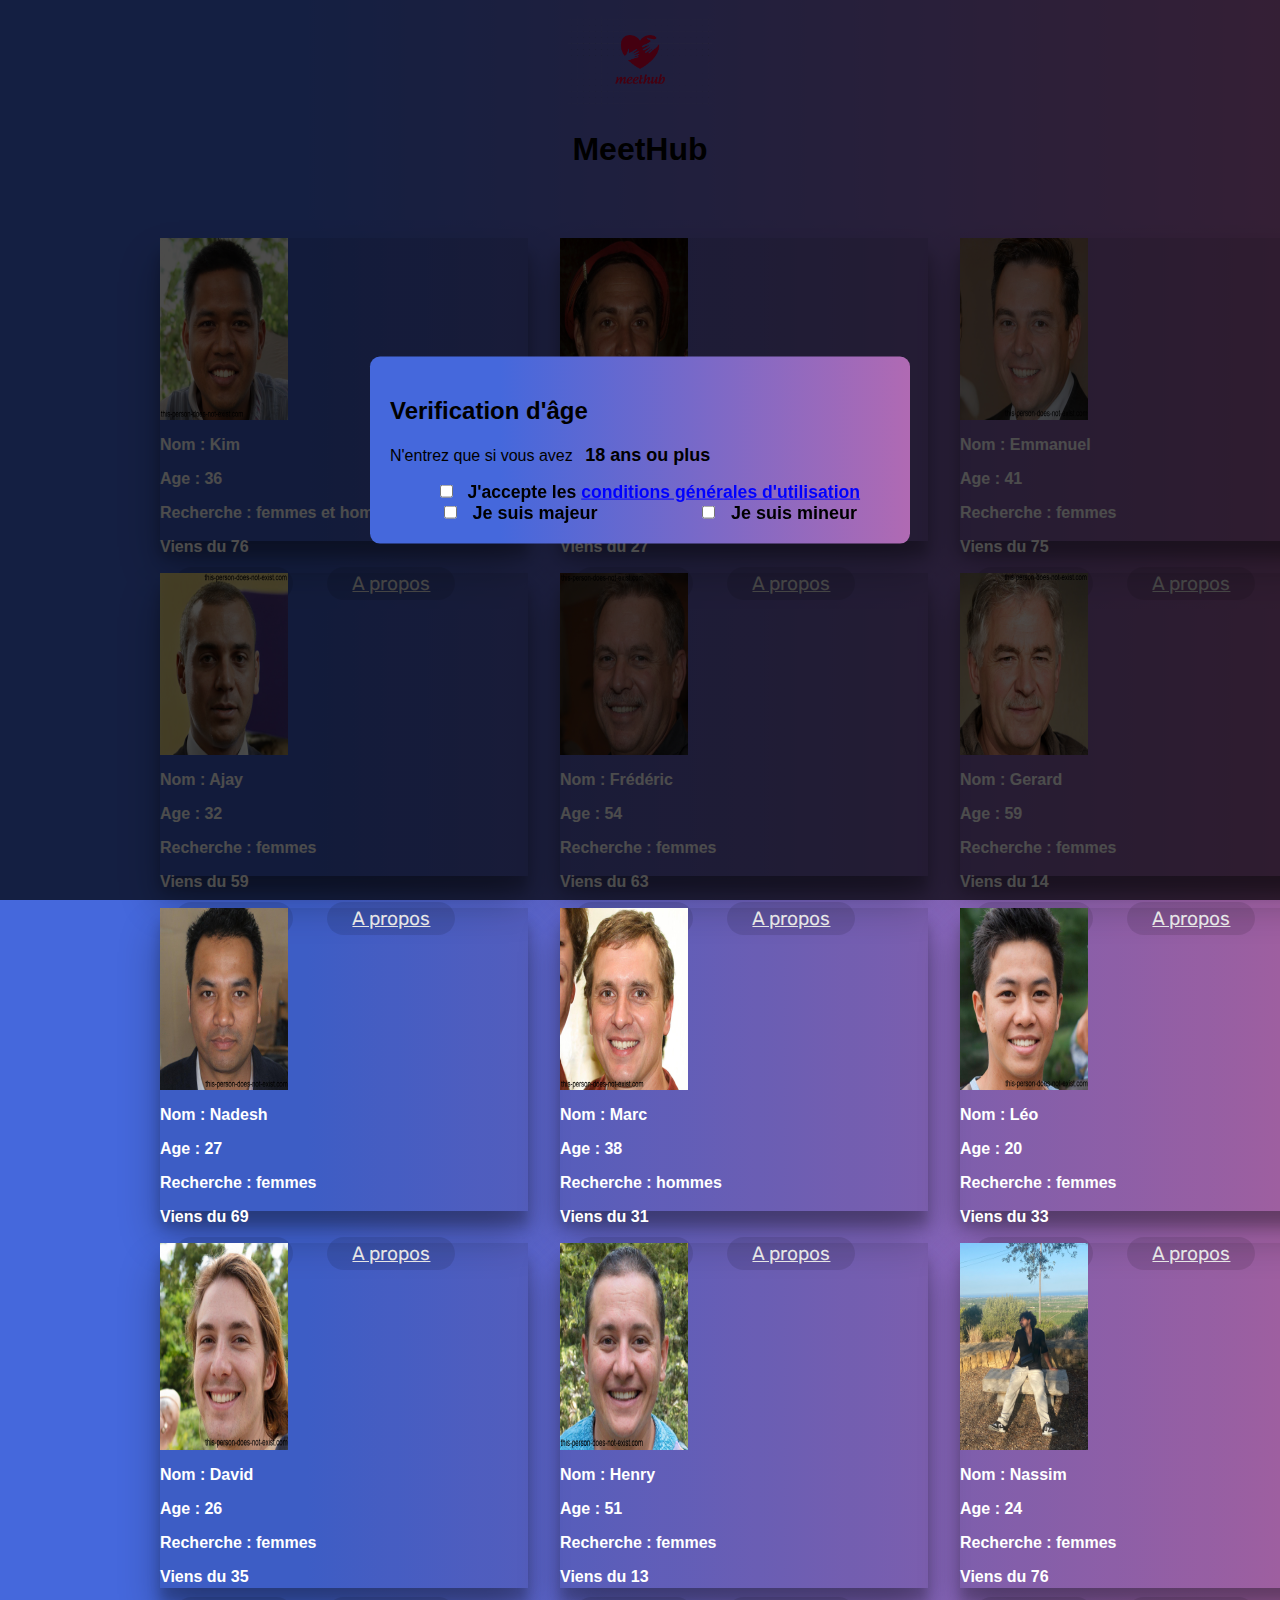
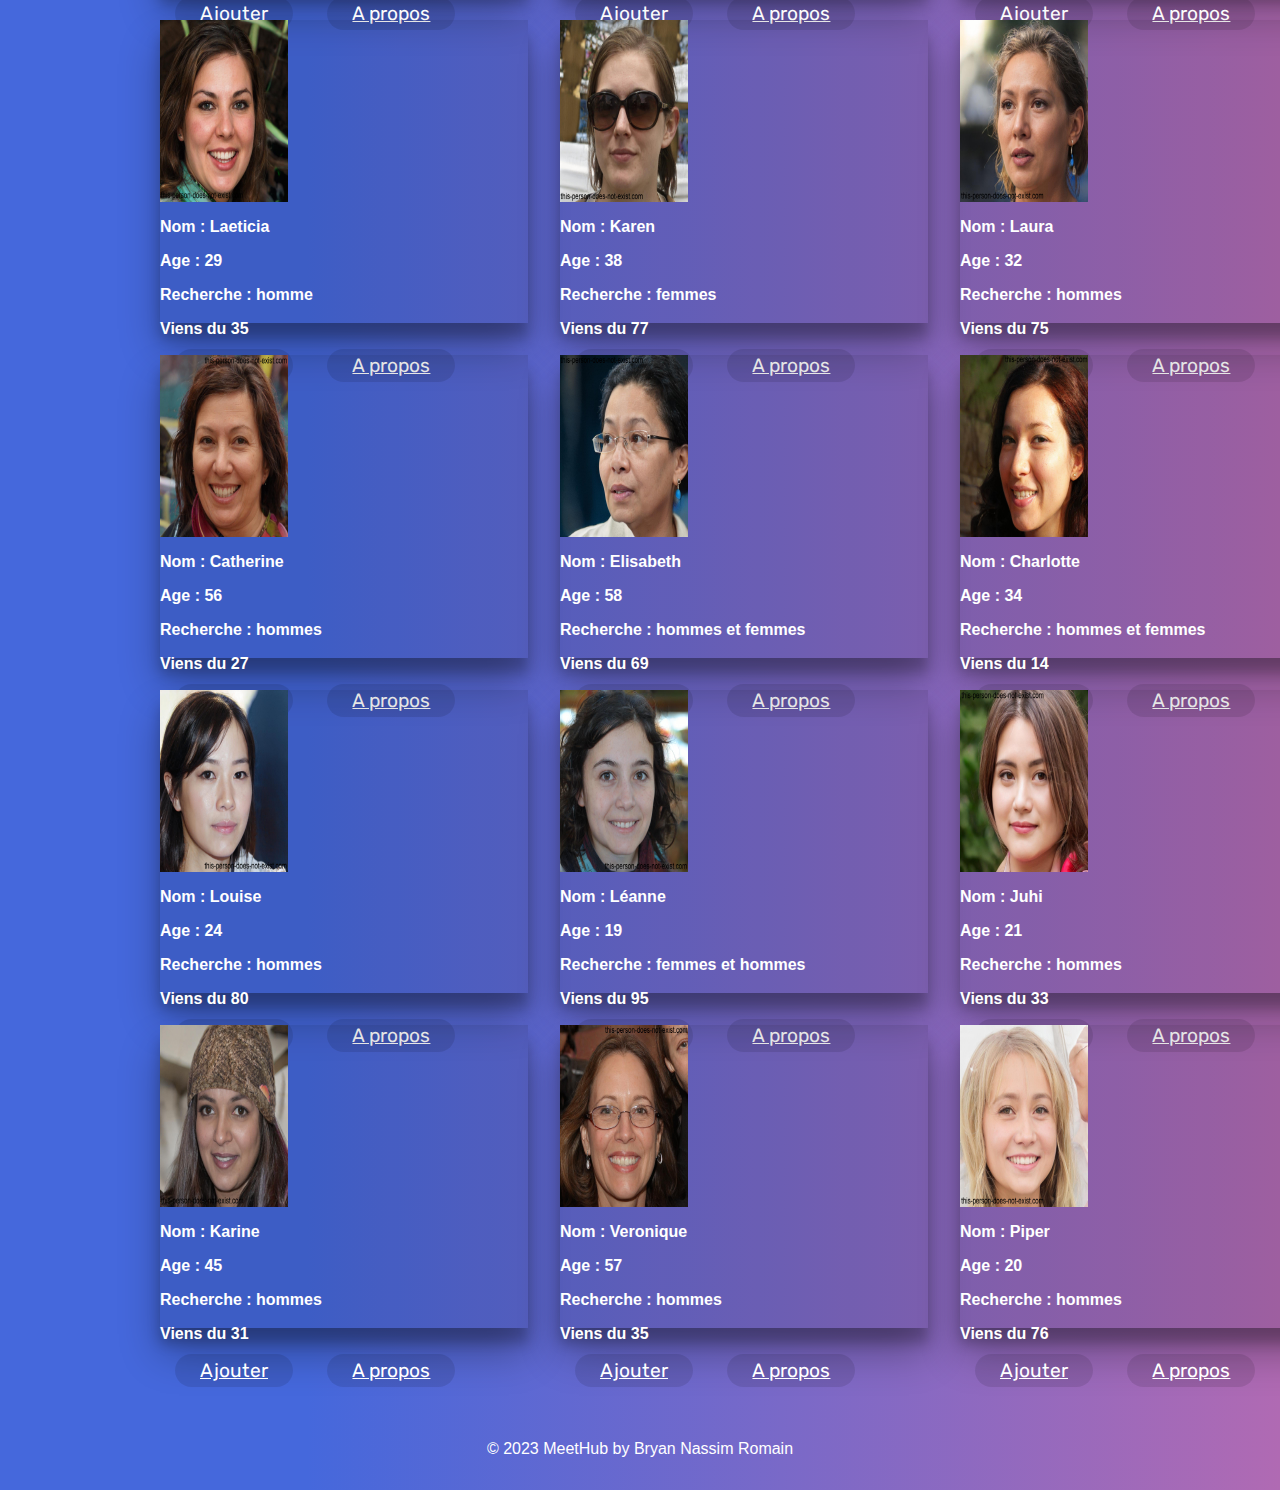
<file: index.html>
<!DOCTYPE html>
    <html lang="fr">
    <head>
        <meta charset="UTF-8">
        <meta name="viewport" content="width=device-width, initial-scale=1.0">
        <link href="https://cdn.jsdelivr.net/npm/bootstrap@5.3.2/dist/css/bootstrap.min.css" rel="stylesheet" integrity="sha384-T3c6CoIi6uLrA9TneNEoa7RxnatzjcDSCmG1MXxSR1GAsXEV/Dwwykc2MPK8M2HN" crossorigin="anonymous">
        <link rel="stylesheet" href="index.css">
        <link rel="preconnect" href="https://fonts.googleapis.com">
<link rel="preconnect" href="https://fonts.gstatic.com" crossorigin>
<link href="https://fonts.googleapis.com/css2?family=Rubik&display=swap" rel="stylesheet">

        <title>Rencontre en ligne</title>
    </head>
    <header>
        <img src="./assets/meet.png" alt="" id="logo">
        <h1>MeetHub</h1>
    </header>
    <body>

          <!-- popup -->
         <div class="popup">
        <div class="popup-content text-dark">
            <h2 class="text-center">Verification d'âge</h2>
            <p class="text-center m-3">N'entrez que si vous avez <span class="dixBold"> 18 ans ou plus</span></p>
            <div class="cgu" >
                <input type="checkbox" name="cgu" class="cgu" />
                <label for="cgu"><span class="onzeBold">J'accepte les <a href="cgu.html" class="cguLink"><span >conditions générales d'utilisation</span></a></span></label>
                </div>
            <div class="left" >
            <input type="checkbox" name="majeur" class="checkMaj" />
            <label for="majeur"><span class="dixBold">Je suis majeur</span></label>
            </div>
            <div class="right" >
            <input type="checkbox" name="majeur" class="checkMin"  />
            <label for="majeur"><span class="dixBold">Je suis mineur</span></label>
            </div>
        </div>
    </div>
    
    <main>
       <div id="profile">

       </div>
    </main>
    <footer>
        <p>&copy; 2023 MeetHub by Bryan Nassim Romain</p>
    </footer>
    <!-- 97 à-120 -->
    <script src="script.js"></script>
    <script src="https://cdn.jsdelivr.net/npm/bootstrap@5.3.2/dist/js/bootstrap.bundle.min.js"
        integrity="sha384-C6RzsynM9kWDrMNeT87bh95OGNyZPhcTNXj1NW7RuBCsyN/o0jlpcV8Qyq46cDfL"
        crossorigin="anonymous"></script>
</body>

</html>
</file>
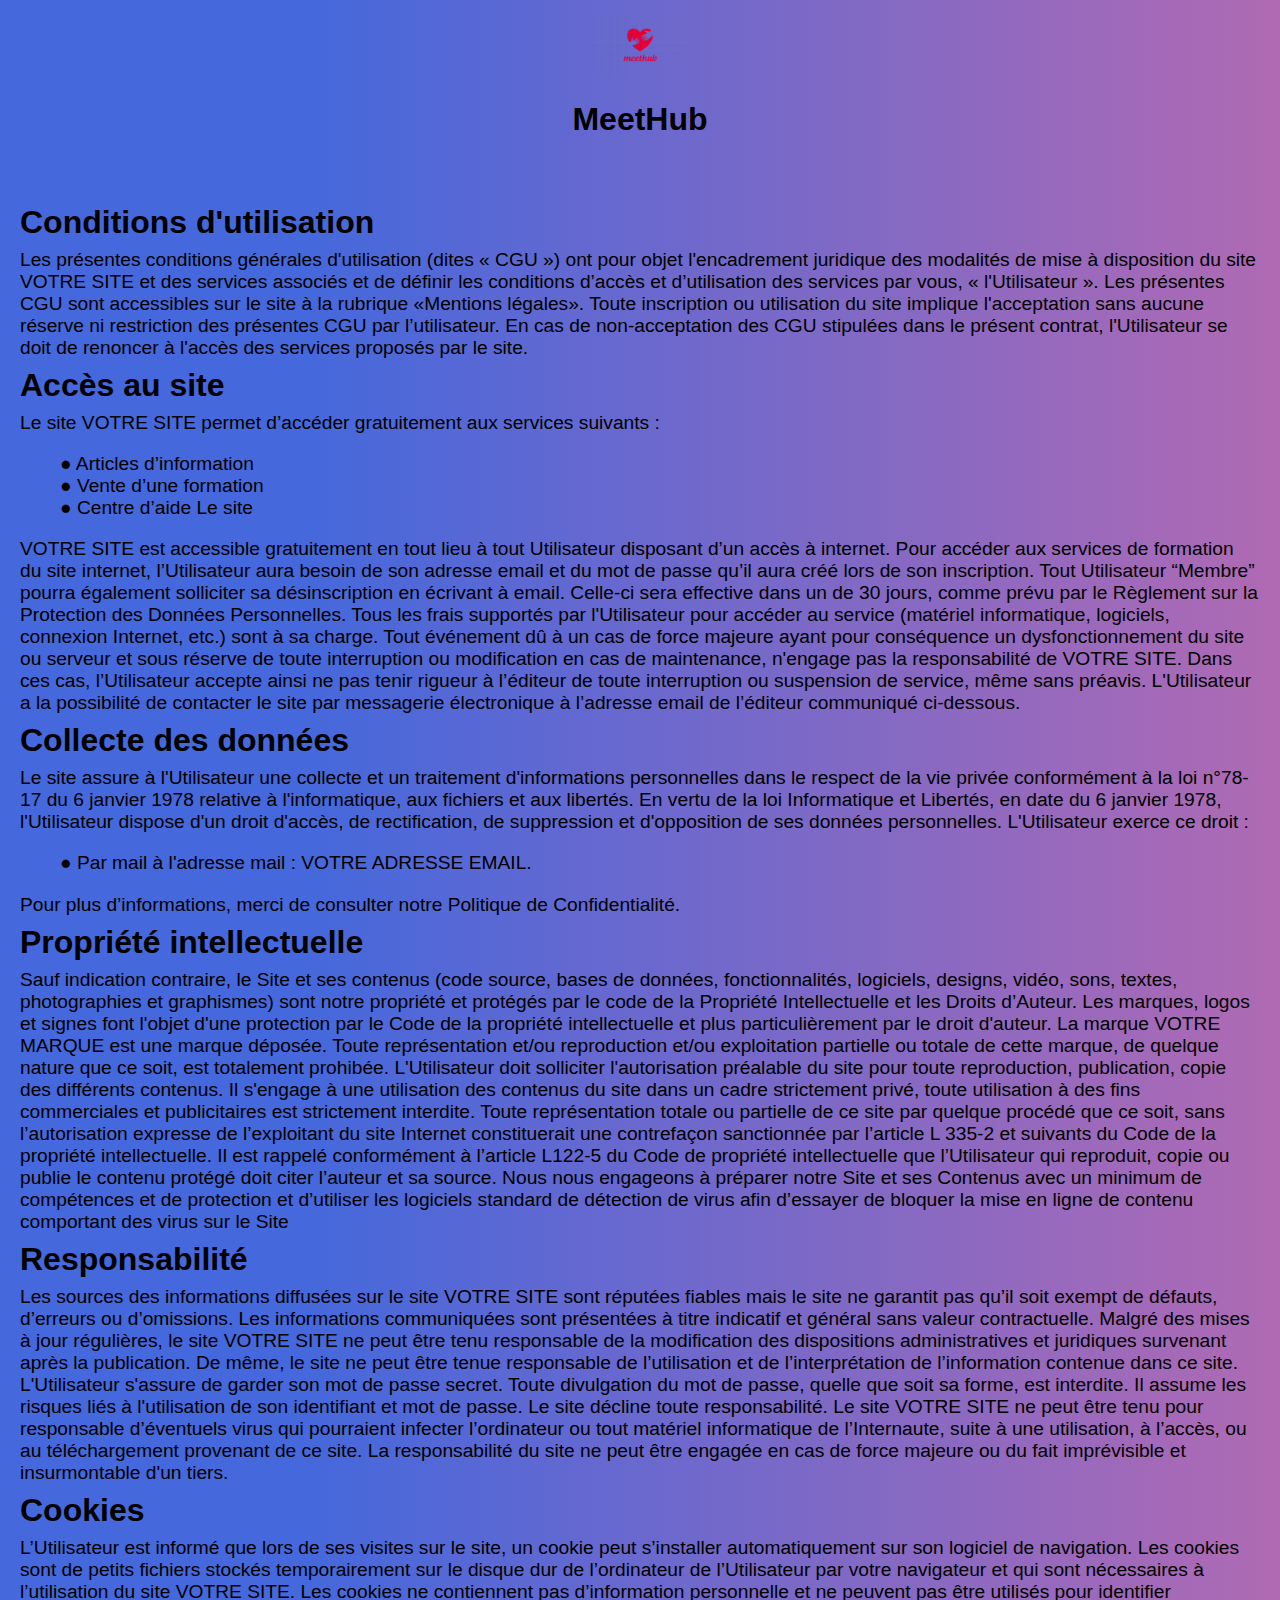
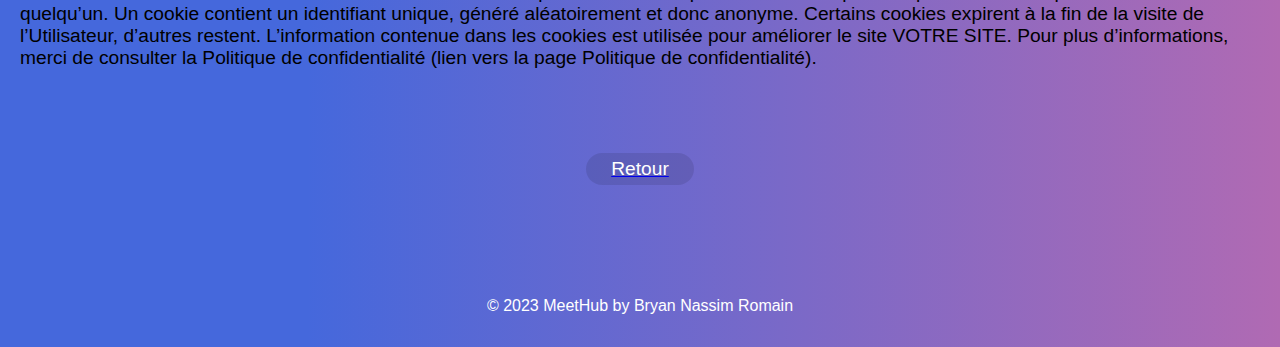
<file: cgu.html>
<!DOCTYPE html>
<html lang="fr">
  <head>
    <meta charset="UTF-8" />
    <meta name="viewport" content="width=device-width, initial-scale=1.0" />
    <link rel="stylesheet" href="style.css" />
    <title>Condition Générales d'utilisation</title>
  </head>
  <header>
    <img src="./assets/meet.png" alt="" id="logo" />
    <h1>MeetHub</h1>
  </header>
  <body>
    <div class="cguPage">
    <section>Conditions d'utilisation</section>
    <article>
      Les présentes conditions générales d'utilisation (dites « CGU ») ont pour
      objet l'encadrement juridique des modalités de mise à disposition du site
      VOTRE SITE et des services associés et de définir les conditions d’accès
      et d’utilisation des services par vous, « l'Utilisateur ». Les présentes
      CGU sont accessibles sur le site à la rubrique «Mentions légales». Toute
      inscription ou utilisation du site implique l'acceptation sans aucune
      réserve ni restriction des présentes CGU par l’utilisateur. En cas de
      non-acceptation des CGU stipulées dans le présent contrat, l'Utilisateur
      se doit de renoncer à l'accès des services proposés par le site.
    </article>
    <section>Accès au site</section>
    <article>
      Le site VOTRE SITE permet d’accéder gratuitement aux services suivants : 
      
      <ul class="cguLi">
        <li>● Articles d’information</li>
        <li>● Vente d’une formation </li>
        <li>● Centre d’aide Le site</li>
      </ul>
      VOTRE SITE est accessible gratuitement en tout lieu à tout Utilisateur
      disposant d’un accès à internet. Pour accéder aux services de formation du
      site internet, l’Utilisateur aura besoin de son adresse email et du mot de
      passe qu’il aura créé lors de son inscription. Tout Utilisateur “Membre”
      pourra également solliciter sa désinscription en écrivant à email.
      Celle-ci sera effective dans un de 30 jours, comme prévu par le Règlement
      sur la Protection des Données Personnelles. Tous les frais supportés par
      l'Utilisateur pour accéder au service (matériel informatique, logiciels,
      connexion Internet, etc.) sont à sa charge. Tout événement dû à un cas de
      force majeure ayant pour conséquence un dysfonctionnement du site ou
      serveur et sous réserve de toute interruption ou modification en cas de
      maintenance, n'engage pas la responsabilité de VOTRE SITE. Dans ces cas,
      l’Utilisateur accepte ainsi ne pas tenir rigueur à l’éditeur de toute
      interruption ou suspension de service, même sans préavis. L'Utilisateur a
      la possibilité de contacter le site par messagerie électronique à
      l’adresse email de l’éditeur communiqué ci-dessous.
    </article>
    <section>Collecte des données</section>
    <article>
      Le site assure à l'Utilisateur une collecte et un traitement
      d'informations personnelles dans le respect de la vie privée conformément
      à la loi n°78-17 du 6 janvier 1978 relative à l'informatique, aux fichiers
      et aux libertés. En vertu de la loi Informatique et Libertés, en date du 6
      janvier 1978, l'Utilisateur dispose d'un droit d'accès, de rectification,
      de suppression et d'opposition de ses données personnelles. L'Utilisateur
      exerce ce droit : 
      <ul class="cguLi">
        <li>● Par mail à l'adresse mail : VOTRE ADRESSE EMAIL.</li>
      </ul> Pour
      plus d’informations, merci de consulter notre Politique de
      Confidentialité.
    </article>
    <section>Propriété intellectuelle</section>
    <article>
      Sauf indication contraire, le Site et ses contenus (code source, bases de
      données, fonctionnalités, logiciels, designs, vidéo, sons, textes,
      photographies et graphismes) sont notre propriété et protégés par le code
      de la Propriété Intellectuelle et les Droits d’Auteur. Les marques, logos
      et signes font l'objet d'une protection par le Code de la propriété
      intellectuelle et plus particulièrement par le droit d'auteur. La marque
      VOTRE MARQUE est une marque déposée. Toute représentation et/ou
      reproduction et/ou exploitation partielle ou totale de cette marque, de
      quelque nature que ce soit, est totalement prohibée. L'Utilisateur doit
      solliciter l'autorisation préalable du site pour toute reproduction,
      publication, copie des différents contenus. Il s'engage à une utilisation
      des contenus du site dans un cadre strictement privé, toute utilisation à
      des fins commerciales et publicitaires est strictement interdite. Toute
      représentation totale ou partielle de ce site par quelque procédé que ce
      soit, sans l’autorisation expresse de l’exploitant du site Internet
      constituerait une contrefaçon sanctionnée par l’article L 335-2 et
      suivants du Code de la propriété intellectuelle. Il est rappelé
      conformément à l’article L122-5 du Code de propriété intellectuelle que
      l’Utilisateur qui reproduit, copie ou publie le contenu protégé doit citer
      l’auteur et sa source. Nous nous engageons à préparer notre Site et ses
      Contenus avec un minimum de compétences et de protection et d’utiliser les
      logiciels standard de détection de virus afin d’essayer de bloquer la mise
      en ligne de contenu comportant des virus sur le Site
    </article>
    <section>Responsabilité</section>
    <article>
      Les sources des informations diffusées sur le site VOTRE SITE sont
      réputées fiables mais le site ne garantit pas qu’il soit exempt de
      défauts, d’erreurs ou d’omissions. Les informations communiquées sont
      présentées à titre indicatif et général sans valeur contractuelle. Malgré
      des mises à jour régulières, le site VOTRE SITE ne peut être tenu
      responsable de la modification des dispositions administratives et
      juridiques survenant après la publication. De même, le site ne peut être
      tenue responsable de l’utilisation et de l’interprétation de l’information
      contenue dans ce site. L'Utilisateur s'assure de garder son mot de passe
      secret. Toute divulgation du mot de passe, quelle que soit sa forme, est
      interdite. Il assume les risques liés à l'utilisation de son identifiant
      et mot de passe. Le site décline toute responsabilité. Le site VOTRE SITE
      ne peut être tenu pour responsable d’éventuels virus qui pourraient
      infecter l’ordinateur ou tout matériel informatique de l’Internaute, suite
      à une utilisation, à l’accès, ou au téléchargement provenant de ce site.
      La responsabilité du site ne peut être engagée en cas de force majeure ou
      du fait imprévisible et insurmontable d'un tiers.
    </article>
    <section>Cookies</section>
    <article>
      L’Utilisateur est informé que lors de ses visites sur le site, un cookie
      peut s’installer automatiquement sur son logiciel de navigation. Les
      cookies sont de petits fichiers stockés temporairement sur le disque dur
      de l’ordinateur de l’Utilisateur par votre navigateur et qui sont
      nécessaires à l’utilisation du site VOTRE SITE. Les cookies ne contiennent
      pas d’information personnelle et ne peuvent pas être utilisés pour
      identifier quelqu’un. Un cookie contient un identifiant unique, généré
      aléatoirement et donc anonyme. Certains cookies expirent à la fin de la
      visite de l’Utilisateur, d’autres restent. L’information contenue dans les
      cookies est utilisée pour améliorer le site VOTRE SITE. Pour plus
      d’informations, merci de consulter la Politique de confidentialité (lien
      vers la page Politique de confidentialité).
    </article>
</div>
    <a href="index.html">
      <button class="retour searchBtn" id="retour" type="button">Retour</button>
    </a>
    <footer>
      <p>&copy; 2023 MeetHub by Bryan Nassim Romain</p>
    </footer>
    <script src="script.js"></script>
  </body>
</html>
</file>
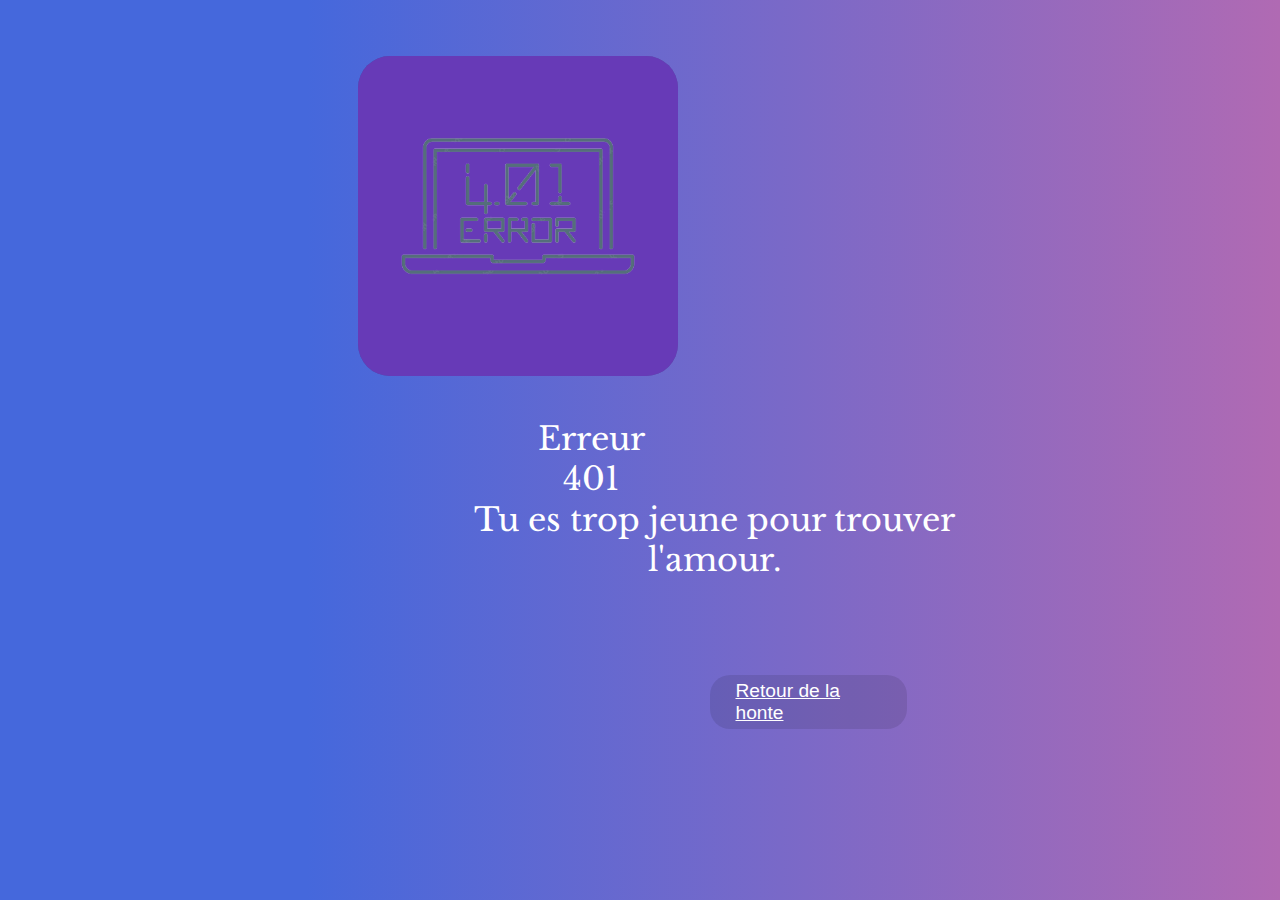
<file: Error401.html>
<!DOCTYPE html>
<html lang="fr">
<head>
    <meta charset="UTF-8">
    <meta name="viewport" content="width=device-width, initial-scale=1.0">
    <link rel="preconnect" href="https://fonts.googleapis.com">
    <link rel="preconnect" href="https://fonts.gstatic.com" crossorigin>
    <link href="https://fonts.googleapis.com/css2?family=Libre+Baskerville&display=swap" rel="stylesheet">
    <link href="https://cdn.jsdelivr.net/npm/bootstrap@5.3.2/dist/css/bootstrap.min.css" rel="stylesheet" integrity="sha384-T3c6CoIi6uLrA9TneNEoa7RxnatzjcDSCmG1MXxSR1GAsXEV/Dwwykc2MPK8M2HN" crossorigin="anonymous">
    <link rel="stylesheet" href="index.css">
    <title>Error 404</title>
</head>
<body>
    
    <div class="main-container">
    <img src="assets/error401.png" alt="Error401" class="Error">
    <p class="pError">Erreur 401</p>
    <p class="pMessage">Tu es trop jeune pour trouver l'amour.</p>
    <a href="index.html" class="btn btn-primary btn-profile retour">Retour de la honte</a>
</div>
    

</body>
</html>
</file>
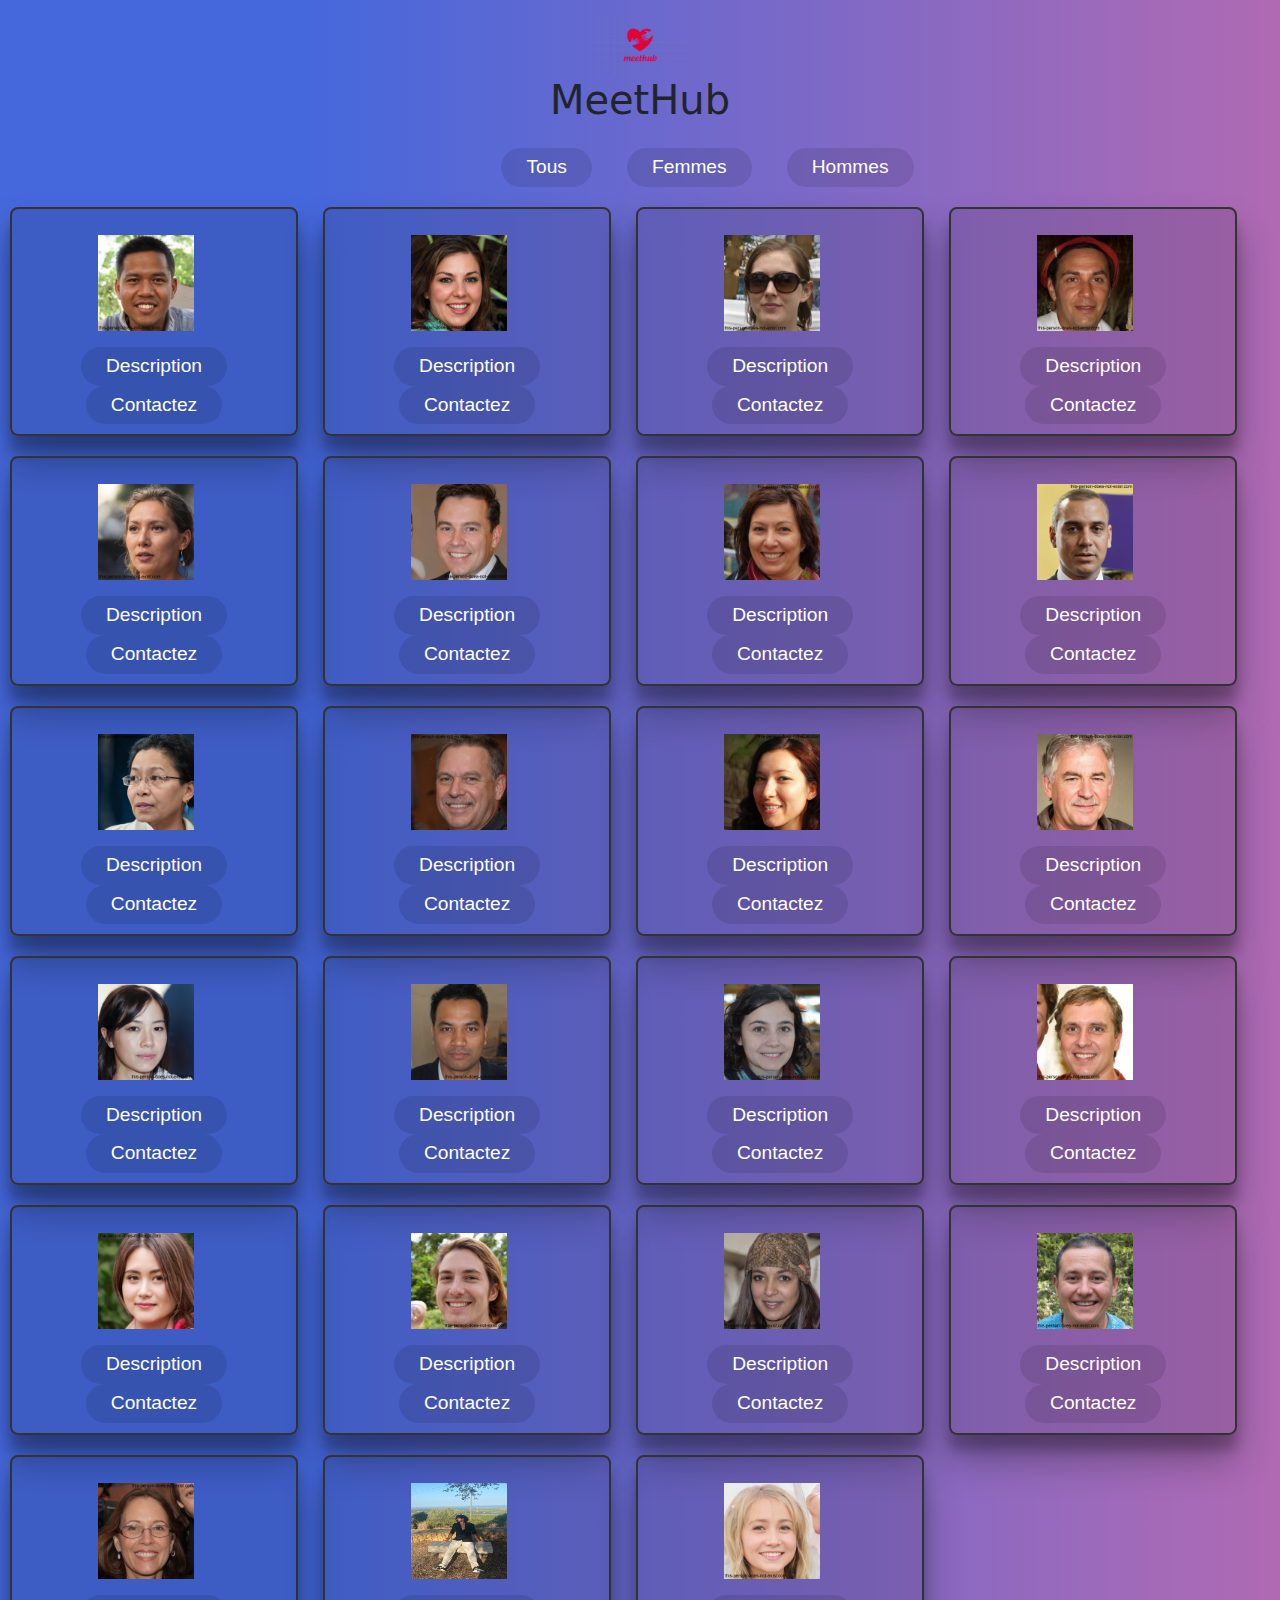
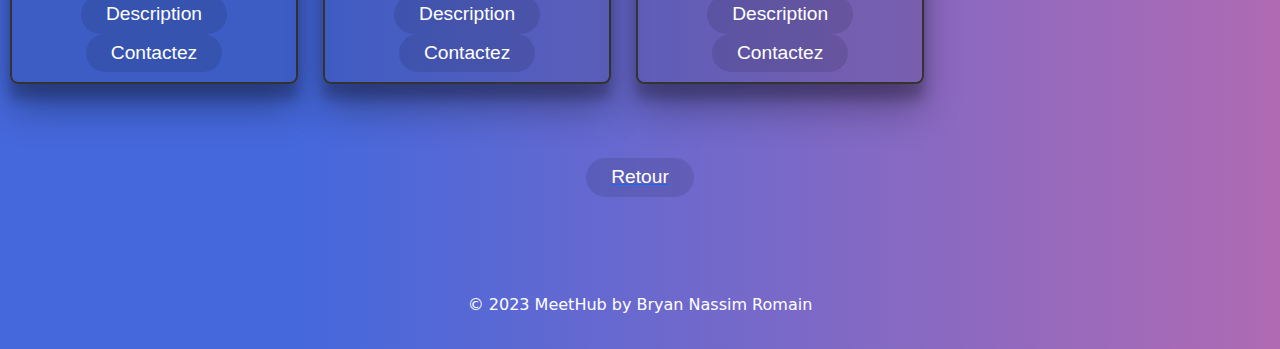
<file: search.html>
<!DOCTYPE html>
<html lang="fr">

<head>
    <meta charset="UTF-8">
    <meta name="viewport" content="width=device-width, initial-scale=1.0">
    <link rel="stylesheet" href="style.css">
    <link rel="stylesheet" href="https://cdn.jsdelivr.net/npm/bootstrap@5.3.2/dist/css/bootstrap.min.css">
    <title>Rencontre en ligne</title>
</head>
<header>
    <img src="./assets/meet.png" alt="" id="logo">
    <h1>MeetHub</h1>
</header>

<body>
    <main>
        <div class="filter-buttons">
            <button onclick="filterItems('all')" class="searchBtn">Tous</button>
            <button onclick="filterItems('femmes')" class="searchBtn">Femmes</button>
            <button onclick="filterItems('hommes')" class="searchBtn">Hommes</button>
        </div>



        
        <div class="profile hommes" id="97" >
            <img src="./assets/homme1.jpg" alt="Image de profil">
            <button class="searchBtn" id="descriptionDet">Description</button>
            <button class="searchBtn" id="contacterDet">Contactez</button>
        </div>
        <div class="profile femmes" id="98" >
            <img src="./assets/femme1.jpg" alt="Image de profil">
            <button class="searchBtn" id="descriptionDet">Description</button>
            <button class="searchBtn" id="contacterDet">Contactez</button>
        </div>
        <div class="profile femmes" id="99" >
            <img src="./assets/femme2.jpg" alt="Image de profil">
            <button class="searchBtn" id="descriptionDet">Description</button>
            <button class="searchBtn" id="contacterDet">Contactez</button>
        </div>
        <div class="profile hommes" id="100">
            <img src="./assets/homme2.jpg" alt="Image de profil">
            <button class="searchBtn" id="descriptionDet">Description</button>
            <button class="searchBtn" id="contacterDet">Contactez</button>
        </div>
        <div class="profile femmes" id="101">
            <img src="./assets/femme3.jpg" alt="Image de profil">
            <button class="searchBtn" id="descriptionDet">Description</button>
            <button class="searchBtn" id="contacterDet">Contactez</button>
        </div>
        <div class="profile hommes" id="102">
            <img src="./assets/homme3.jpg" alt="Image de profil">
            <button class="searchBtn" id="descriptionDet">Description</button>
            <button class="searchBtn" id="contacterDet">Contactez</button>
        </div>
        <div class="profile femmes">
            <img src="./assets/femme4.jpg" alt="Image de profil">
            <button class="searchBtn" id="descriptionDet">Description</button>
            <button class="searchBtn" id="contacterDet">Contactez</button>
        </div>
        <div class="profile hommes">
            <img src="./assets/homme4.jpg" alt="Image de profil">
            <button class="searchBtn" id="descriptionDet">Description</button>
            <button class="searchBtn" id="contacterDet">Contactez</button>
        </div>
        <div class="profile femmes">
            <img src="./assets/femme5.jpg" alt="Image de profil">
            <button class="searchBtn" id="descriptionDet">Description</button>
            <button class="searchBtn" id="contacterDet">Contactez</button>
        </div>
        <div class="profile hommes">
            <img src="./assets/homme5.jpg" alt="Image de profil">
            <button class="searchBtn" id="descriptionDet">Description</button>
            <button class="searchBtn" id="contacterDet">Contactez</button>
        </div>
        <div class="profile femmes">
            <img src="./assets/femme6.jpg" alt="Image de profil">
            <button class="searchBtn" id="descriptionDet">Description</button>
            <button class="searchBtn" id="contacterDet">Contactez</button>
        </div> 
        <div class="profile hommes">
            <img src="./assets/homme6.jpg" alt="Image de profil">
            <button class="searchBtn" id="descriptionDet">Description</button>
            <button class="searchBtn" id="contacterDet">Contactez</button>
        </div>
        <div class="profile femmes">
            <img src="./assets/femme7.jpg" alt="Image de profil">
            <button class="searchBtn" id="descriptionDet">Description</button>
            <button class="searchBtn" id="contacterDet">Contactez</button>
        </div> 
        <div class="profile hommes">
            <img src="./assets/homme7.jpg" alt="Image de profil">
            <button class="searchBtn" id="descriptionDet">Description</button>
            <button class="searchBtn" id="contacterDet">Contactez</button>
        </div>
        <div class="profile femmes">
            <img src="./assets/femme8.jpg" alt="Image de profil">
            <button class="searchBtn" id="descriptionDet">Description</button>
            <button class="searchBtn" id="contacterDet">Contactez</button>
        </div>
        <div class="profile hommes">
            <img src="./assets/homme8.jpg" alt="Image de profil">
            <button class="searchBtn" id="descriptionDet">Description</button>
            <button class="searchBtn" id="contacterDet">Contactez</button>
        </div>
        <div class="profile femmes">
            <img src="./assets/femme9.jpg" alt="Image de profil">
            <button class="searchBtn" id="descriptionDet">Description</button>
            <button class="searchBtn" id="contacterDet">Contactez</button>
        </div>
        <div class="profile hommes">
            <img src="./assets/homme10.jpg" alt="Image de profil">
            <button class="searchBtn" id="descriptionDet">Description</button>
            <button class="searchBtn" id="contacterDet">Contactez</button>
        </div>
        <div class="profile femmes">
            <img src="./assets/femme10.jpg" alt="Image de profil">
            <button class="searchBtn" id="descriptionDet">Description</button>
            <button class="searchBtn" id="contacterDet">Contactez</button>
        </div>
        <div class="profile hommes">
            <img src="./assets/homme11.jpg" alt="Image de profil">
            <button class="searchBtn" id="descriptionDet">Description</button>
            <button class="searchBtn" id="contacterDet">Contactez</button>
        </div>
        <div class="profile femmes">
            <img src="./assets/femme11.jpg" alt="Image de profil">
            <button class="searchBtn" id="descriptionDet">Description</button>
            <button class="searchBtn" id="contacterDet">Contactez</button>
        </div>
        <div class="profile hommes">
            <img src="./assets/moi.jpg" alt="Image de profil" style="height :8rem">
            <button class="searchBtn" id="descriptionDet">Description</button>
            <button class="searchBtn" id="contacterDet">Contactez</button>
        </div>
        <div class="profile femmes">
            <img src="./assets/femme12.jpg" alt="Image de profil">
            <button class="searchBtn" id="descriptionDet">Description</button>
            <button class="searchBtn" id="contacterDet">Contactez</button>        
        </div>
        <a href="index.html">
        <button class="retour searchBtn" id="retour" type="button">Retour</button>
    </a>
    </main>
    <footer>
        <p>&copy; 2023 MeetHub by Bryan Nassim Romain</p>
    </footer>
    <!-- 97 à-120 -->
    <script src="script.js"></script>
    <script src="https://cdn.jsdelivr.net/npm/bootstrap@5.3.2/dist/js/bootstrap.bundle.min.js"
        integrity="sha384-C6RzsynM9kWDrMNeT87bh95OGNyZPhcTNXj1NW7RuBCsyN/o0jlpcV8Qyq46cDfL"
        crossorigin="anonymous"></script>
</body>

</html>
</file>
<file: index.css>
body {
    font-family: Arial, sans-serif;
    margin: 0;
    padding: 0;
    background: rgb(69,104,220);
background: linear-gradient(to right, rgba(69,104,220,1) 24%, rgba(176,106,179,1) 100%);
}


header {
    background: rgb(69,104,220);
background: linear-gradient(to right, rgba(69,104,220,1) 24%, rgba(176,106,179,1) 100%);
    color: linear-gradient(to right, rgba(69,104,220,1) 24%, rgba(176,106,179,1) 100%);
    text-align: center;
    padding: 1rem;
}


#logo{
    width: 9rem;
    text-align: start;
    display: inline-block;
}

main img {
    display: flex;
    flex-wrap: wrap;
    justify-content: center;
    padding: 1rem;
    width: 8rem;
    max-width: 100%;
}

.card-img-top{
    height: 60%;
    padding: 0;
}

h1 {
    text-align: center;
    right: 50%;
    
}


footer {
    margin-top: 5rem;
    text-align: center;
    padding: 1rem;
    background: rgb(69,104,220);
    background: linear-gradient(to right, rgba(69,104,220,1) 24%, rgba(176,106,179,1) 100%);
    color: #fff;
}



/* btn profile */

.btn-profile {
    font-family: 'Rubik', sans-serif;
    background-color: rgba(0, 0, 0, 0.1);
    border: none;
    border-radius: 20px;    
    color: white;
    font-size: 1.2rem;
    margin: 0 15px ;
    padding: 5px 25px;
    transition:  .5s ease-in;
    display: inline;
    
}

.divButton{
    width: 21rem;
    
}
.btn-profile:hover{
    color: #001F3F;
    border: none;
    background-color: white;
    transition:  .5s ease;
    
}
#profile{
    display: grid;
    grid-template-columns: repeat(3, 1fr);
    row-gap: 2rem; 
    column-gap: 2rem;   
    margin: 2rem;
    position: relative;
    margin-left: 10rem; 
}

/* cards */
.card{
    background-color: rgba(0, 0, 0, 0.1);
    height: 100%;
    width: 100%;
    box-shadow: 0 25px 38px rgba(0,0,0,0.30), 0 15px 12px rgba(0,0,0,0.22);
    
}
.card p{
    color: white;
    font-weight: bold;
}

 /*popup  */
.popup {
    display: none;
    position: fixed;
    top: 0;
    left: 0;
    width: 100%;
    height: 100%;
    background-color: rgba(0, 0, 0, 0.7);
    z-index: 10;
  }
  .popup .left {
    position: relative;
    left: 10%;
    float: left;
  }
  .popup .right {
    position: relative;
    left: -5%;
    float: right;
  }
  
  .popup-content {
    position: absolute;
    top: 50%;
    left: 50%;
    transform: translate(-50%, -50%);
    width: 500px;
    background: rgb(69,104,220);
    background: linear-gradient(to right, rgba(69,104,220,1) 24%, rgba(176,106,179,1) 100%);
    padding: 20px;
    border-radius: 10px;
  }

  .dixBold{
    font-weight: bold;
    font-size: 18px;
    padding: 8px;
  }


/* Scrollbar color */


::-webkit-scrollbar {
    height: 12px;
    width: 12px;
    background: rgb(174, 171, 171);
}

::-webkit-scrollbar-thumb {
    background-color: #F90;	
	background-image: -webkit-linear-gradient(45deg,
	                                          rgba(255, 255, 255, .2) 25%,
											  transparent 25%,
											  transparent 50%,
											  rgba(255, 255, 255, .2) 50%,
											  rgba(255, 255, 255, .2) 75%,
											  transparent 75%,
											  transparent)

}

::-webkit-scrollbar-corner {
    background: #000;
}

  #retour{
    display: flex;
    margin: auto;
    margin-top:4rem ;

}

.items {
    display: flex;
    flex-wrap: wrap;
}

.item {
    width: 100px;
    height: 100px;
    margin: 10px;
    border: 1px solid #ccc;
    display: flex;
    align-items: center;
    justify-content: center;
}

.filter-buttons {
    margin-bottom: 10px;
}

.hide {
    display: none;
}


/* Error 404 */

.main-container{
    display: flex;
    align-items: center;
    justify-content: center;
    height: 60vh;
    font-family: 'Libre Baskerville', serif;

}
.Error{
    position: relative;
    top: -10%;
    left: 28%;
    height: 20rem;
    background-color: white;
    background: rgba(0, 0,0, 0.2);
    border-radius: 2rem;

}
.pError{
    position: relative;
    top: 35%;
    left: 15%;
    color: white;
    font-size: 2rem;
    text-align: center;
}
.pMessage{
    position: relative;
    top: 50%;
    left: -4%;
    color: white;
    font-size: 2rem;
    text-align: center;

}


/* Retour bouton */
.retour{
    position: relative;
    top: 80%;
    left: -28%;
}


/* cgu */
.cgu{
    position: relative;
    left: 23px;
}
.onzeBold{
    font-weight: bold;
    font-size: 1.1rem;
    position: relative;
    left: 30px;
}
.cguLink{
    color: blue;
}
input[type="checkbox"]{
    cursor: pointer;
}
</file>
<file: style.css>
.un {
    color: blue;
}

.btn-p {
    color: red;
}

body {
    font-family: Arial, sans-serif;
    margin: 0;
    padding: 0;
    background: rgb(69,104,220);
background: linear-gradient(to right, rgba(69,104,220,1) 24%, rgba(176,106,179,1) 100%);
}

header {
    background: rgb(69,104,220);
background: linear-gradient(to right, rgba(69,104,220,1) 24%, rgba(176,106,179,1) 100%);
    color: linear-gradient(to right, rgba(69,104,220,1) 24%, rgba(176,106,179,1) 100%);
    text-align: center;
    padding: 1rem;
}


#logo{
    width: 6rem;
    text-align: start;
    display: inline-block;
}

main img {
    display: flex;
    flex-wrap: wrap;
    justify-content: center;
    padding: 1rem;
    width: 8rem;
    max-width: 100%;
}

.profile{
    border: 2px solid #333;
    text-align: center;
    display: inline-block;
    margin: 10px;
    padding: 10px;
    border-radius: 8px;
    box-shadow: 0 0 10px rgba(0, 0, 0, 0.2);
    transition: all 0.3s ease;
    width: 18rem;
    background-color: rgba(0, 0, 0, 0.1);
    box-shadow: 0 25px 38px rgba(0,0,0,0.30), 0 15px 12px rgba(0,0,0,0.22);
    cursor: pointer;
}

.profile img{
    position: relative;
    left: 60px;
}
.card-img-top{
    height: 60%;
    padding: 0;
}
h1 {
    text-align: center;
    right: 50%;
}


footer {
    margin-top: 5rem;
    text-align: center;
    padding: 1rem;
    background: rgb(69,104,220);
    background: linear-gradient(to right, rgba(69,104,220,1) 24%, rgba(176,106,179,1) 100%);
    color: #fff;
}


/* btn profile */

.btn-profile {
    font-family: 'Rubik', sans-serif;
    background-color: rgba(0, 0, 0, 0.1);
    border: none;
    border-radius: 20px;    
    color: white;
    font-size: 1.2rem;
    margin: 0 15px ;
    padding: 5px 25px;
    transition:  .5s ease-in;
    display: inline;
    
}

.divButton{
    width: 21rem;
    
}
.btn-profile:hover{
    color: #001F3F;
    border: none;
    background-color: white;
    transition:  .5s ease;
    
}
#profile{
    display: grid;
    grid-template-columns: repeat(3, 1fr);
    row-gap: 2rem; 
    column-gap: 2rem;   
    margin: 2rem;
    position: relative;
    margin-left: 10rem; 
}

/* cards */
.card{
    background-color: #42C2DE;
    height: 100%;
    width: 100%;
    
    
}

/* Scrollbar color */


::-webkit-scrollbar {
    height: 12px;
    width: 12px;
    background: rgb(174, 171, 171);
}

::-webkit-scrollbar-thumb {
    background-color: #F90;	
	background-image: -webkit-linear-gradient(45deg,
	                                          rgba(255, 255, 255, .2) 25%,
											  transparent 25%,
											  transparent 50%,
											  rgba(255, 255, 255, .2) 50%,
											  rgba(255, 255, 255, .2) 75%,
											  transparent 75%,
											  transparent)

}

::-webkit-scrollbar-corner {
    background: #000;
}

  #retour{
    display: flex;
    margin: auto;
    margin-top:4rem ;

}

.items {
    display: flex;
    flex-wrap: wrap;
}

.item {
    width: 100px;
    height: 100px;
    margin: 10px;
    border: 1px solid #ccc;
    display: flex;
    align-items: center;
    justify-content: center;
}

.filter-buttons {
    margin-bottom: 10px;
    position: relative;
    left: 38%;
    width: fit-content;
}

.hide {
    display: none;
}


/* btn profile */

.searchBtn {
    font-family: 'Rubik', sans-serif;
    background-color: rgba(0, 0, 0, 0.1);
    border: none;
    border-radius: 20px;    
    color: white;
    font-size: 1.2rem;
    margin: 0 15px ;
    padding: 5px 25px;
    transition:  .5s ease-in;
    display: inline;
    
}

.searchBtn:hover{
    color: #001F3F;
    border: none;
    background-color: white;
    transition:  .5s ease;
    
}

section{
    font-weight: bold;
    font-size: 2rem;
    padding: 0.5rem 0;

}
article{
    font-size: 1.2rem;
    
}

.cguPage{
    padding: 20px;
}

.cguLi{
    list-style-type: none;
}

/* contact button hidden */
/* #contacterDet {
	display: none;
} */
</file>
